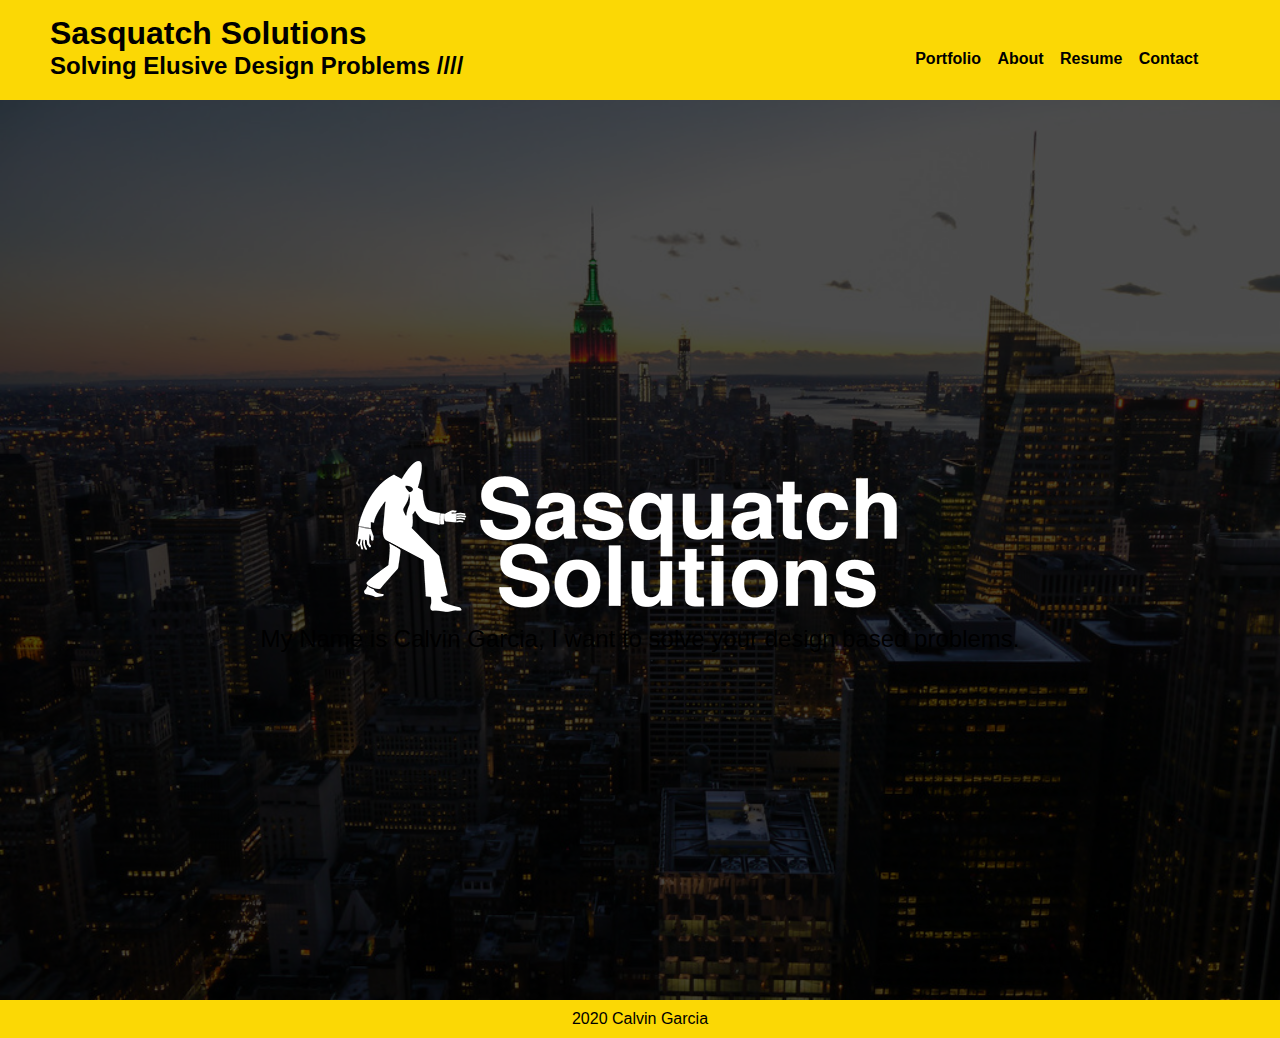
<file: index.html>
<!doctype html>
<html>
<head>
	<title>Sasquatch Solutions </title>
	<meta charset = UTF-8>
	<link rel = "stylesheet" type= "text/css" href  ="style.css">
		<meta name = "viewport" content = "width = device-width, initial-scale = 1.0">
 	<script src = "javascript/jquery-3.5.1.min.js"></script>
<!--  	<script>
 		document.write("suck my balls");
 	</script> -->
 	

</head>
	<body>
		<div class = "container">
			<div class = "menu">
				<header> 
						<h1> Sasquatch Solutions  </h1>
						<h2> Solving Elusive Design Problems ////</h2> 
					<nav>
						<ul>

<!-- 				<li><a href = "portfolio.html"> Portfolio </a></li> -->
				<li><a href = "portfolio.html"> Portfolio </a></li>
				<li><a href = "about.html"> About </a></li>
				<li><a href = "resume.html"> Resume </a></li>
				<li><a href = "contact.html"> Contact </a></li>
			</ul>
		</nav>
	</header>
	</div>

<div class = "hero">
	<div class = "overlay">
		<img src = "images/sasquatchsolutionswhite3.png">
		<p> My Name is Calvin Garcia, I want to solve your design based problems. </p>
	</div>
</div>


<div class = "bottom">
	<footer>
		<p>
			2020 Calvin Garcia
		</p>
	</footer>
</div>
		</div>
	</body>
</html>
</file>
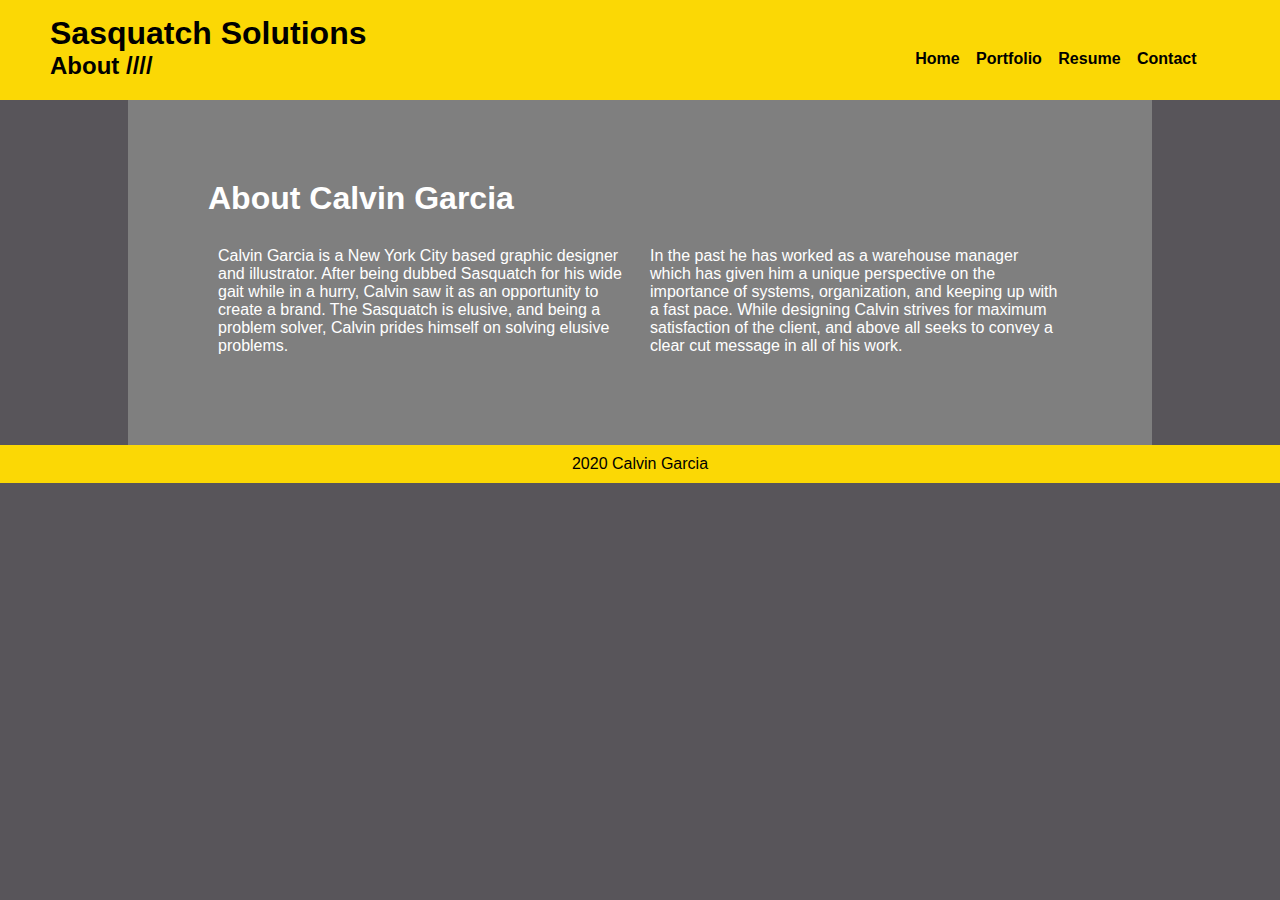
<file: about.html>
<!doctype html>
<html>
<head>
	<title>Sasquatch Solutions </title>
	<meta charset = UTF-8>
	<link rel = "stylesheet" type= "text/css" href  ="style.css">
 	<script src = "javascript/jquery-3.5.1.min.js"></script>
 		<meta name = "viewport" content = "width = device-width, initial-scale = 1.0">

 	

</head>
	<body>
		<div class = "container">
			<div class = "menu">
				<header> 
							<h1>Sasquatch Solutions </h1>
							<h2> About ////</h2>
					<nav>
						<ul>
					
						
				<li><a href = "index.html"> Home </a></li>
				<li><a href = "portfolio.html"> Portfolio </a></li>
				<li><a href = "resume.html"> Resume </a></li>
				<li><a href = "contact.html"> Contact </a></li>
			</ul>
		</nav>
	</header>
	</div>

	<div class ="article_container">

		<div class = "article">
			<h1> About Calvin Garcia </h1>

			<div class  = "article_text">
			<p>
				Calvin Garcia is a New York City based graphic designer and illustrator. After being dubbed Sasquatch for his wide gait while in a hurry, Calvin saw it as an opportunity to create a brand. The Sasquatch is elusive, and being a problem solver, Calvin prides himself on solving elusive problems. 
			</p>

			<p>	
				In the past he has worked as a warehouse manager which has given him a unique perspective on the importance of systems, organization, and keeping up with a fast pace. While designing Calvin strives for maximum satisfaction of the client, and above all seeks to convey a clear cut message in all of his work. 
			</p>
		</div>	
	</div>			
</div>

<div class = "bottom">
	<footer>
		<p>
			2020 Calvin Garcia
		</p>
	</footer>
</div>
		</div>
	</body>
</html>
</file>
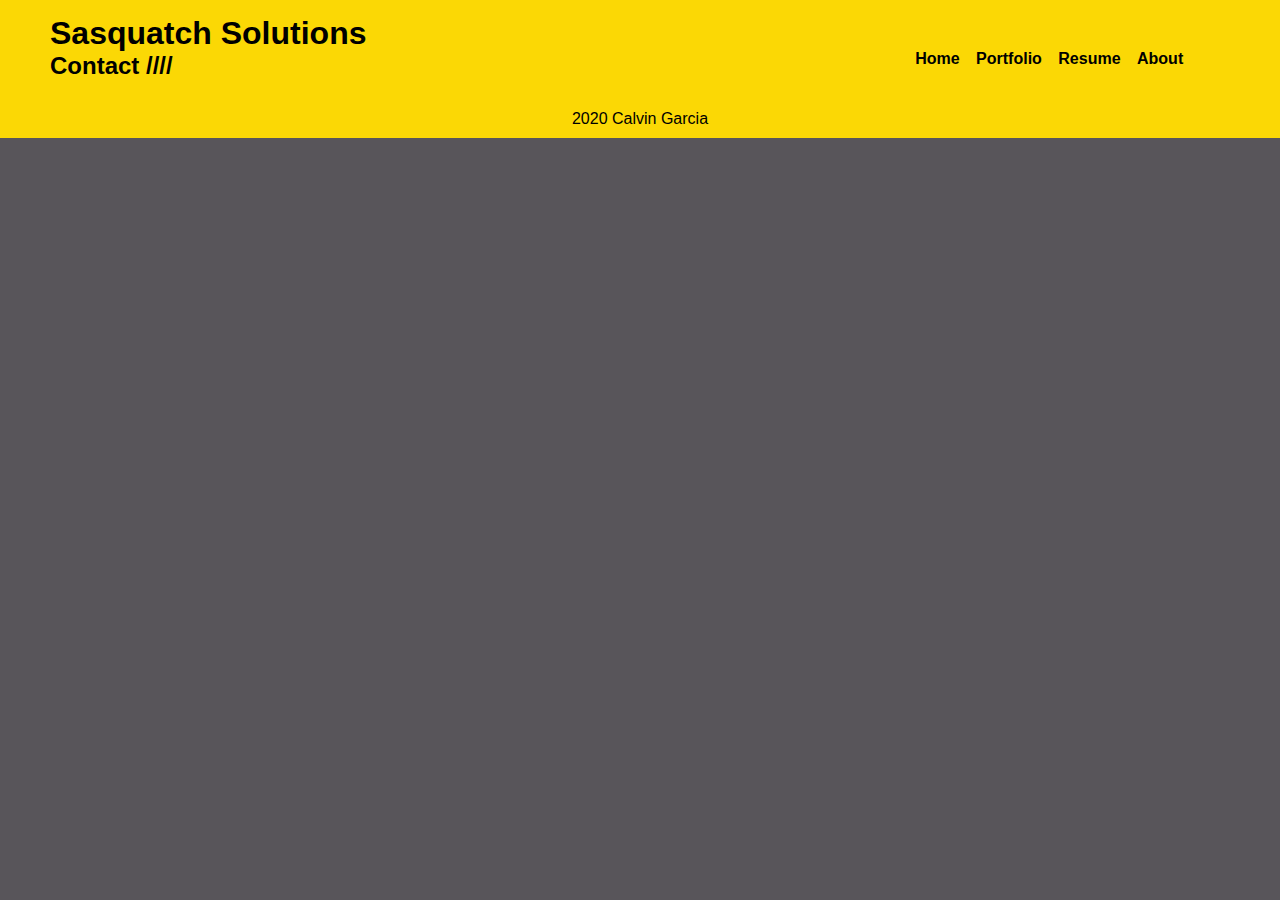
<file: contact.html>
<!doctype html>
<html>
<head>
	<title>Sasquatch Solutions </title>
	<meta charset = UTF-8>
	<link rel = "stylesheet" type= "text/css" href  ="style.css">
 	<script src = "javascript/jquery-3.5.1.min.js"></script>
 	<meta name = "viewport" content = "width = device-width, initial-scale = 1.0">

 	

</head>
	<body>
		<div class = "container">
			<div class = "menu">
				<header> 
							<h1>Sasquatch Solutions </h1>
							<h2> Contact ////</h2>
					<nav>
						<ul>
					
						
				<li><a href = "index.html"> Home </a></li>
				<li><a href = "portfolio.html"> Portfolio </a></li>
				<li><a href = "resume.html"> Resume </a></li>
				<li><a href = "about.html"> About </a></li>
			</ul>
		</nav>
	</header>
	</div>

	<div class ="article_container">

		<div class = "contact_container">
			

			
		</div>	

</div>

<div class = "bottom">
	<footer>
		<p>
			2020 Calvin Garcia
		</p>
	</footer>
</div>
		</div>
	</body>
</html>
</file>
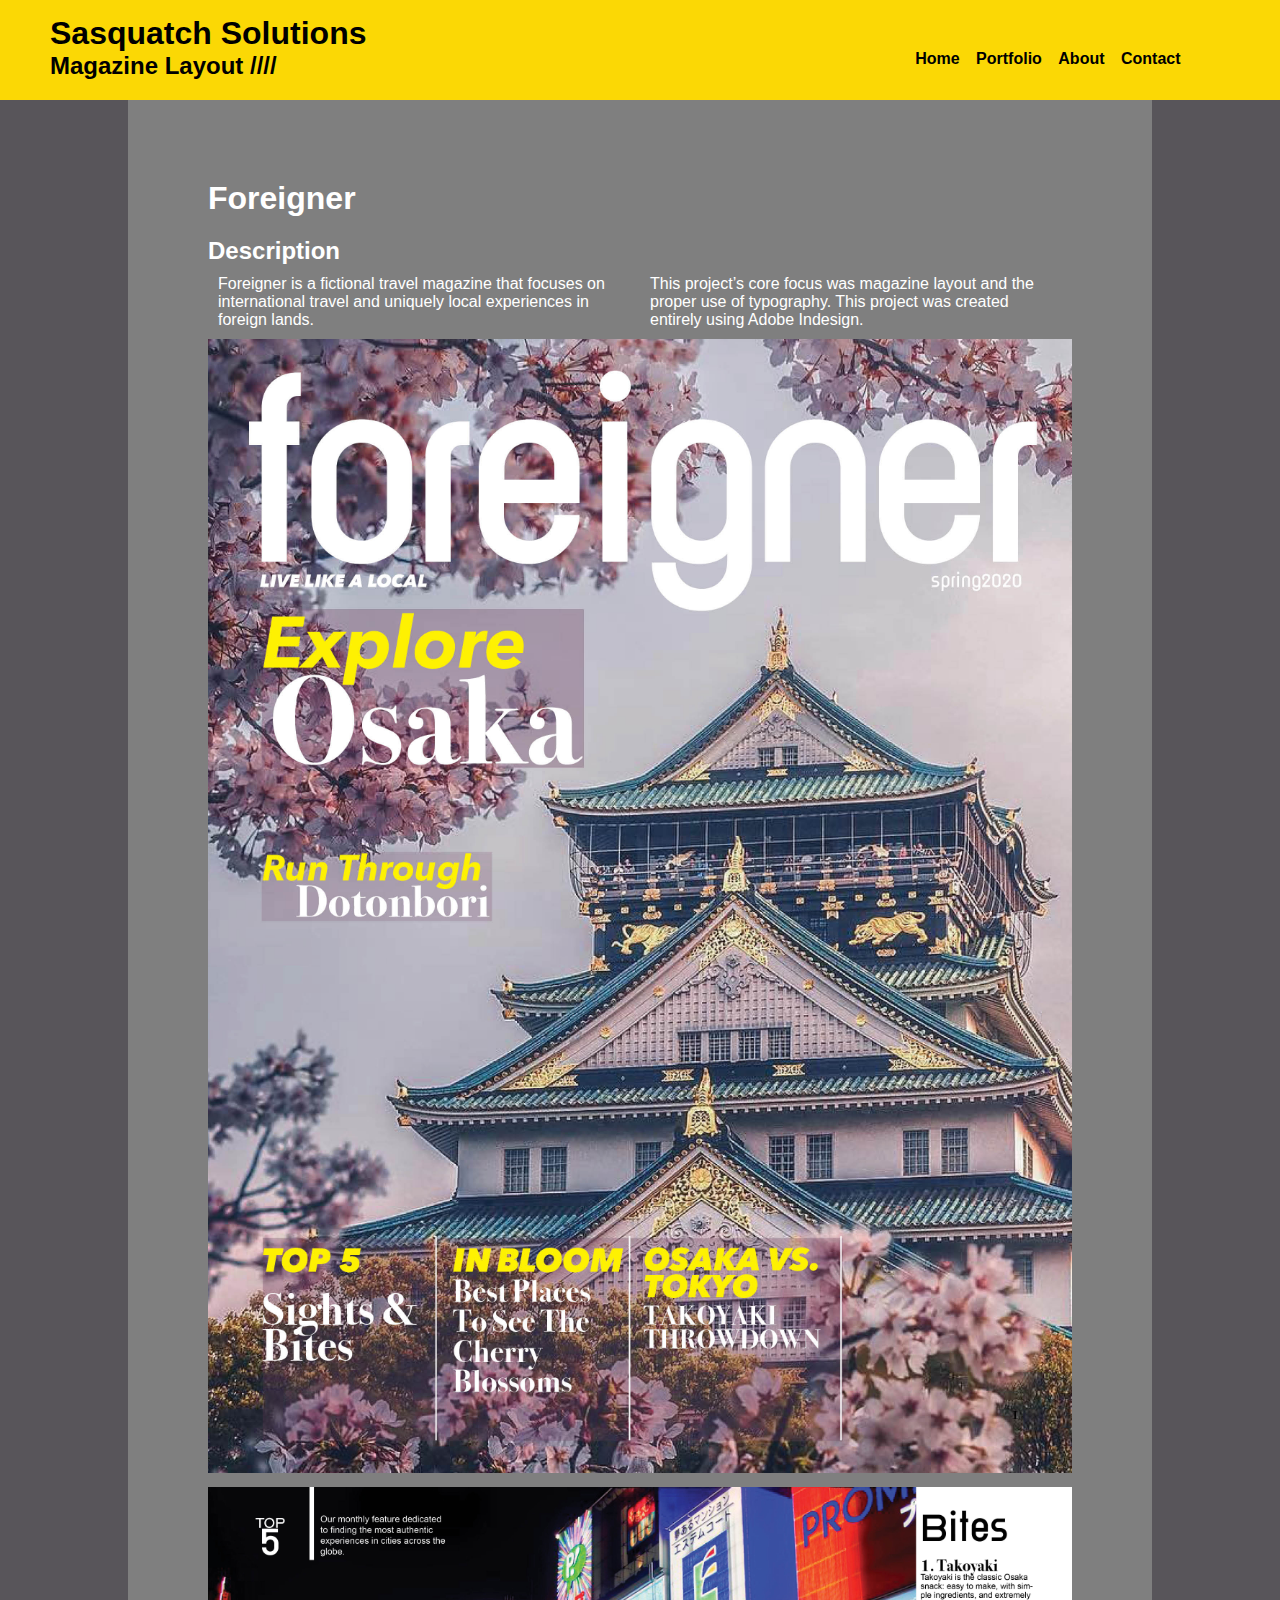
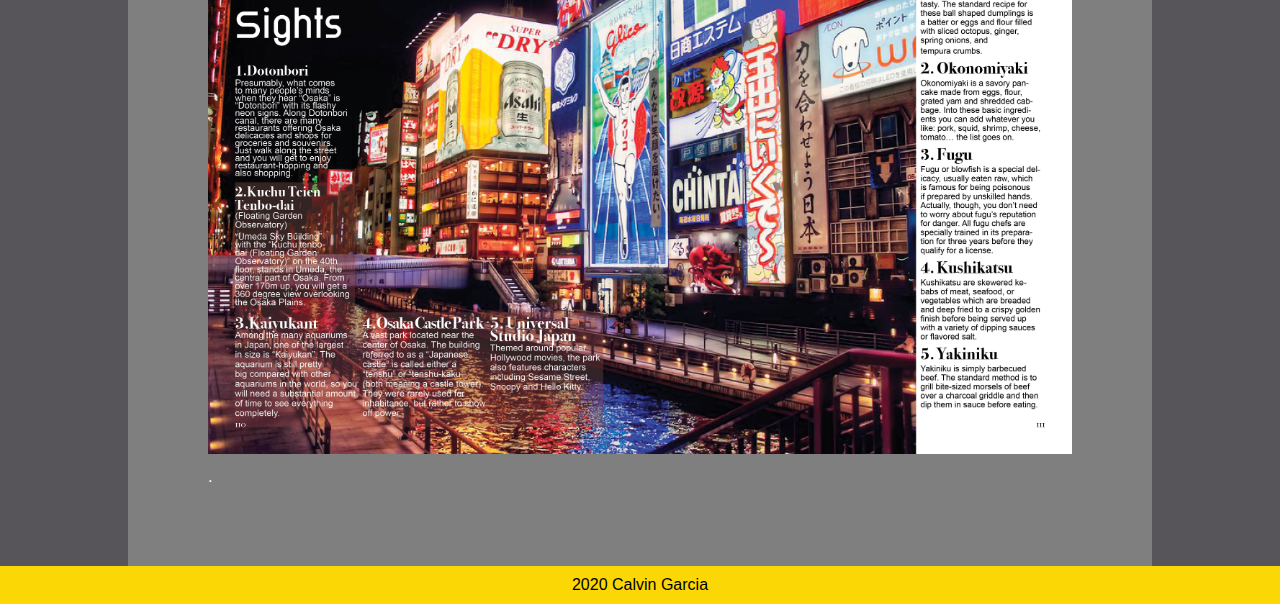
<file: foreigner.html>
<!doctype html>
<html>
<head>
	<title>Sasquatch Solutions </title>
	<meta charset = UTF-8>
	<link rel = "stylesheet" type= "text/css" href  ="style.css">
 	<script src = "javascript/jquery-3.5.1.min.js"></script>
 		<meta name = "viewport" content = "width = device-width, initial-scale = 1.0">
<style>




</style>
 	

</head>
	<body>
		<div class = "container">
			<div class = "menu">
				<header> 
							<h1>Sasquatch Solutions </h1>
							<h2> Magazine Layout ////</h2>
					<nav>
						<ul>
					
						
				<li><a href = "index.html"> Home </a></li>
				<li><a href = "portfolio.html"> Portfolio </a></li>
				<li><a href = "about.html"> About </a></li>
				<li><a href = "contact.html"> Contact </a></li>
			</ul>
		</nav>
	</header>
	</div>

	<div class ="article_container">

		<div class = "article">

		<h1> Foreigner </h1>	
		<h2> Description </h2>

		<div class = "article_text">
			
			<p> 
				Foreigner is a fictional travel magazine that focuses on international travel and uniquely local experiences in foreign lands.
			</p>	

			<p>	
				 This project’s core focus was magazine layout and the proper use of typography. This project was created entirely using Adobe Indesign.

			</p>	

		</div>	

			<div class ="article_images">  

	

			<a href = "images/design/foreignerv4.jpg" target = "_blank" > <img src = "images/design/foreignerv4.jpg"></a>

		

			<a href = "images/design/foreignerv42.jpg" target ="_blank"> <img src = "images/design/foreignerv42.jpg"></a>.

			
			</div>
		</div>	

</div>

<div class = "bottom">
	<footer>
		<p>
			2020 Calvin Garcia
		</p>
	</footer>
</div>
		</div>
	</body>
</html>
</file>
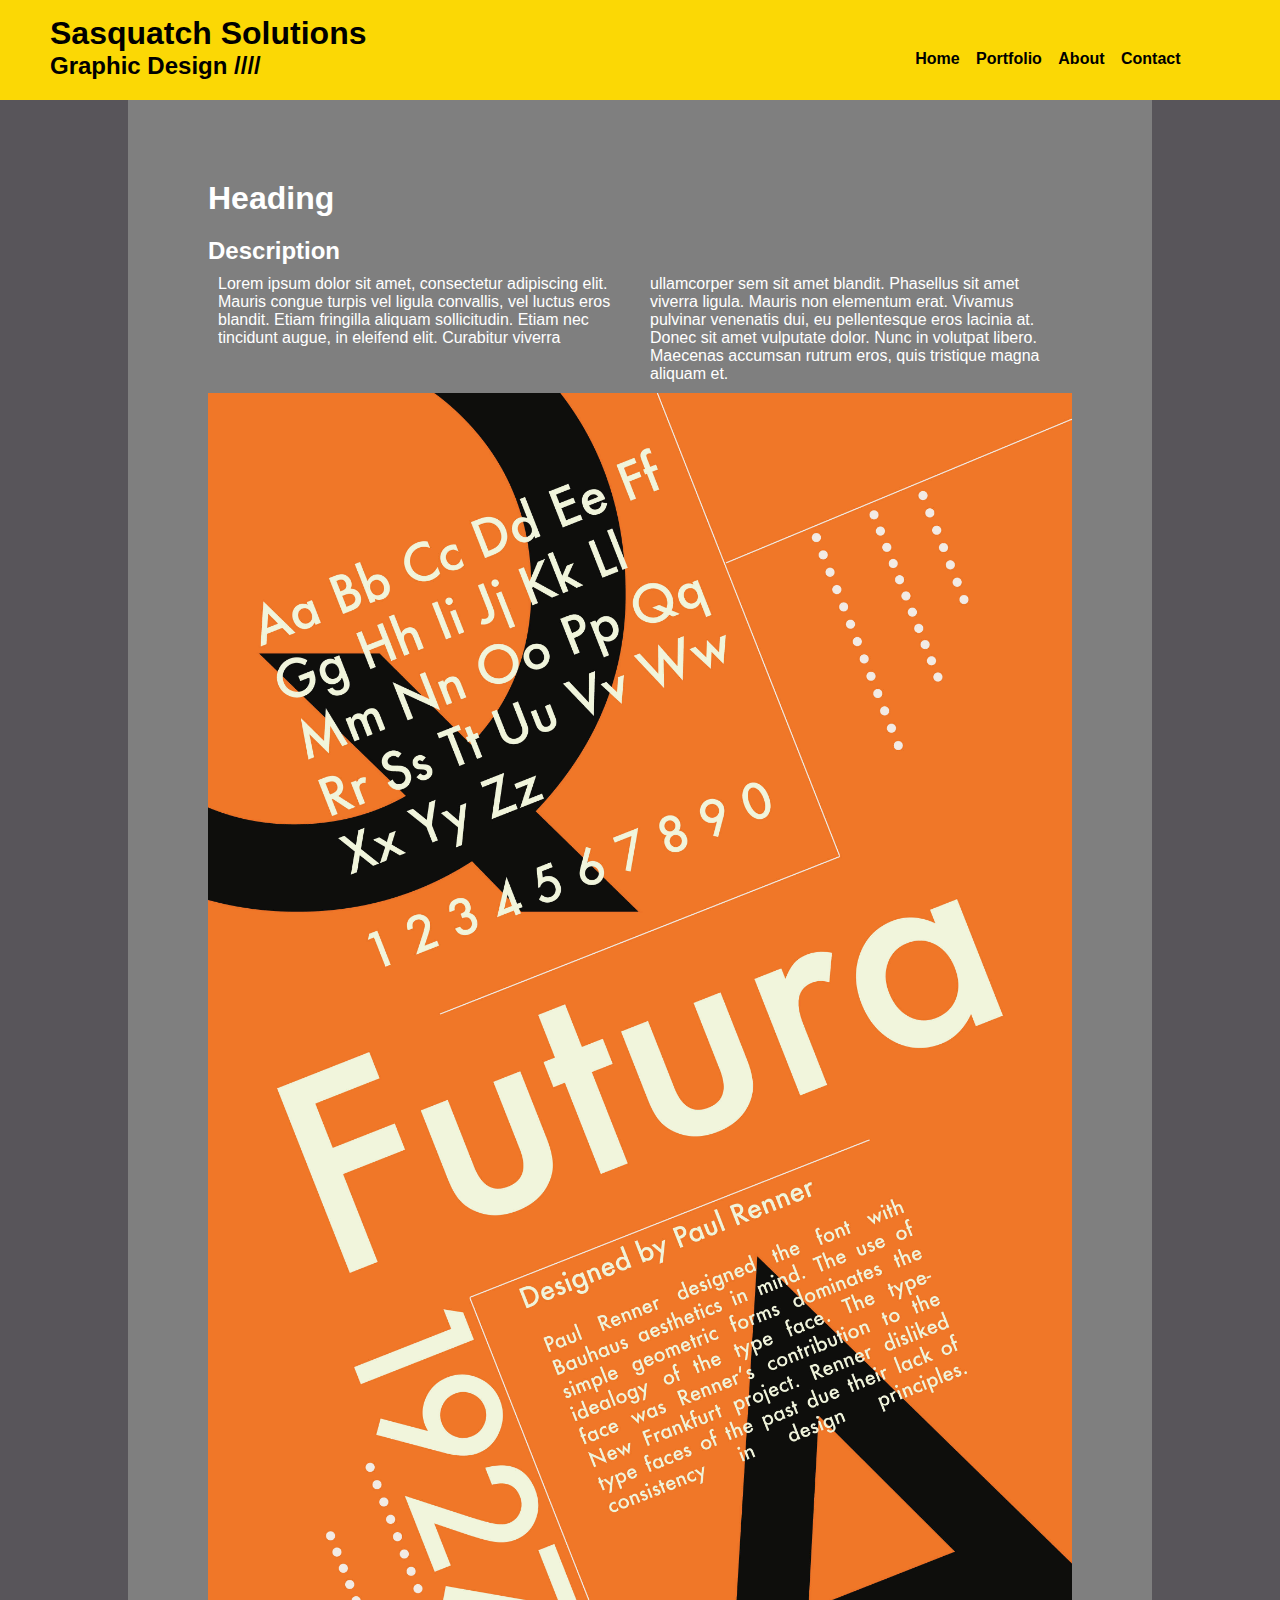
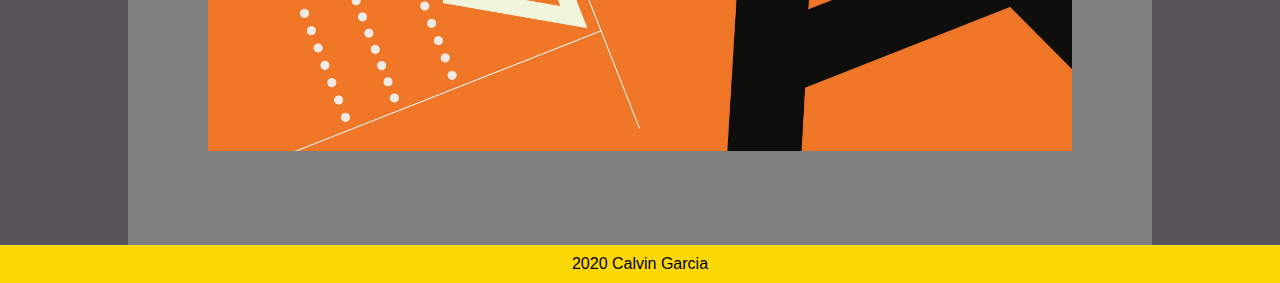
<file: futura.html>
<!doctype html>
<html>
<head>
	<title>Sasquatch Solutions </title>
	<meta charset = UTF-8>
	<link rel = "stylesheet" type= "text/css" href  ="style.css">
 	<script src = "javascript/jquery-3.5.1.min.js"></script>
 		<meta name = "viewport" content = "width = device-width, initial-scale = 1.0">
<style>




</style>
 	

</head>
	<body>
		<div class = "container">
			<div class = "menu">
				<header> 
							<h1>Sasquatch Solutions </h1>
							<h2>Graphic Design ////</h2>
					<nav>
						<ul>
					
						
				<li><a href = "index.html"> Home </a></li>
				<li><a href = "portfolio.html"> Portfolio </a></li>
				<li><a href = "about.html"> About </a></li>
				<li><a href = "contact.html"> Contact </a></li>
			</ul>
		</nav>
	</header>
	</div>

	<div class ="article_container">

		<div class = "article">

		<h1> Heading </h1>	
		<h2> Description </h2>

		<div class = "article_text">
			
			<p> 
				Lorem ipsum dolor sit amet, consectetur adipiscing elit. Mauris congue turpis vel ligula convallis, vel luctus eros blandit. Etiam fringilla aliquam sollicitudin. Etiam nec tincidunt augue, in eleifend elit. Curabitur viverra 
			</p>	

			<p>	
				ullamcorper sem sit amet blandit. Phasellus sit amet viverra ligula. Mauris non elementum erat. Vivamus pulvinar venenatis dui, eu pellentesque eros lacinia at. Donec sit amet vulputate dolor. Nunc in volutpat libero. Maecenas accumsan rutrum eros, quis tristique magna aliquam et.
			</p>	

		</div>	

			<div class ="article_images">  

	

			<a href = "images/design/typespecimen.jpg" target = "_blank" > <img src = "images/design/typespecimen.jpg"></a>


			
			</div>
		</div>	

</div>

<div class = "bottom">
	<footer>
		<p>
			2020 Calvin Garcia
		</p>
	</footer>
</div>
		</div>
	</body>
</html>
</file>
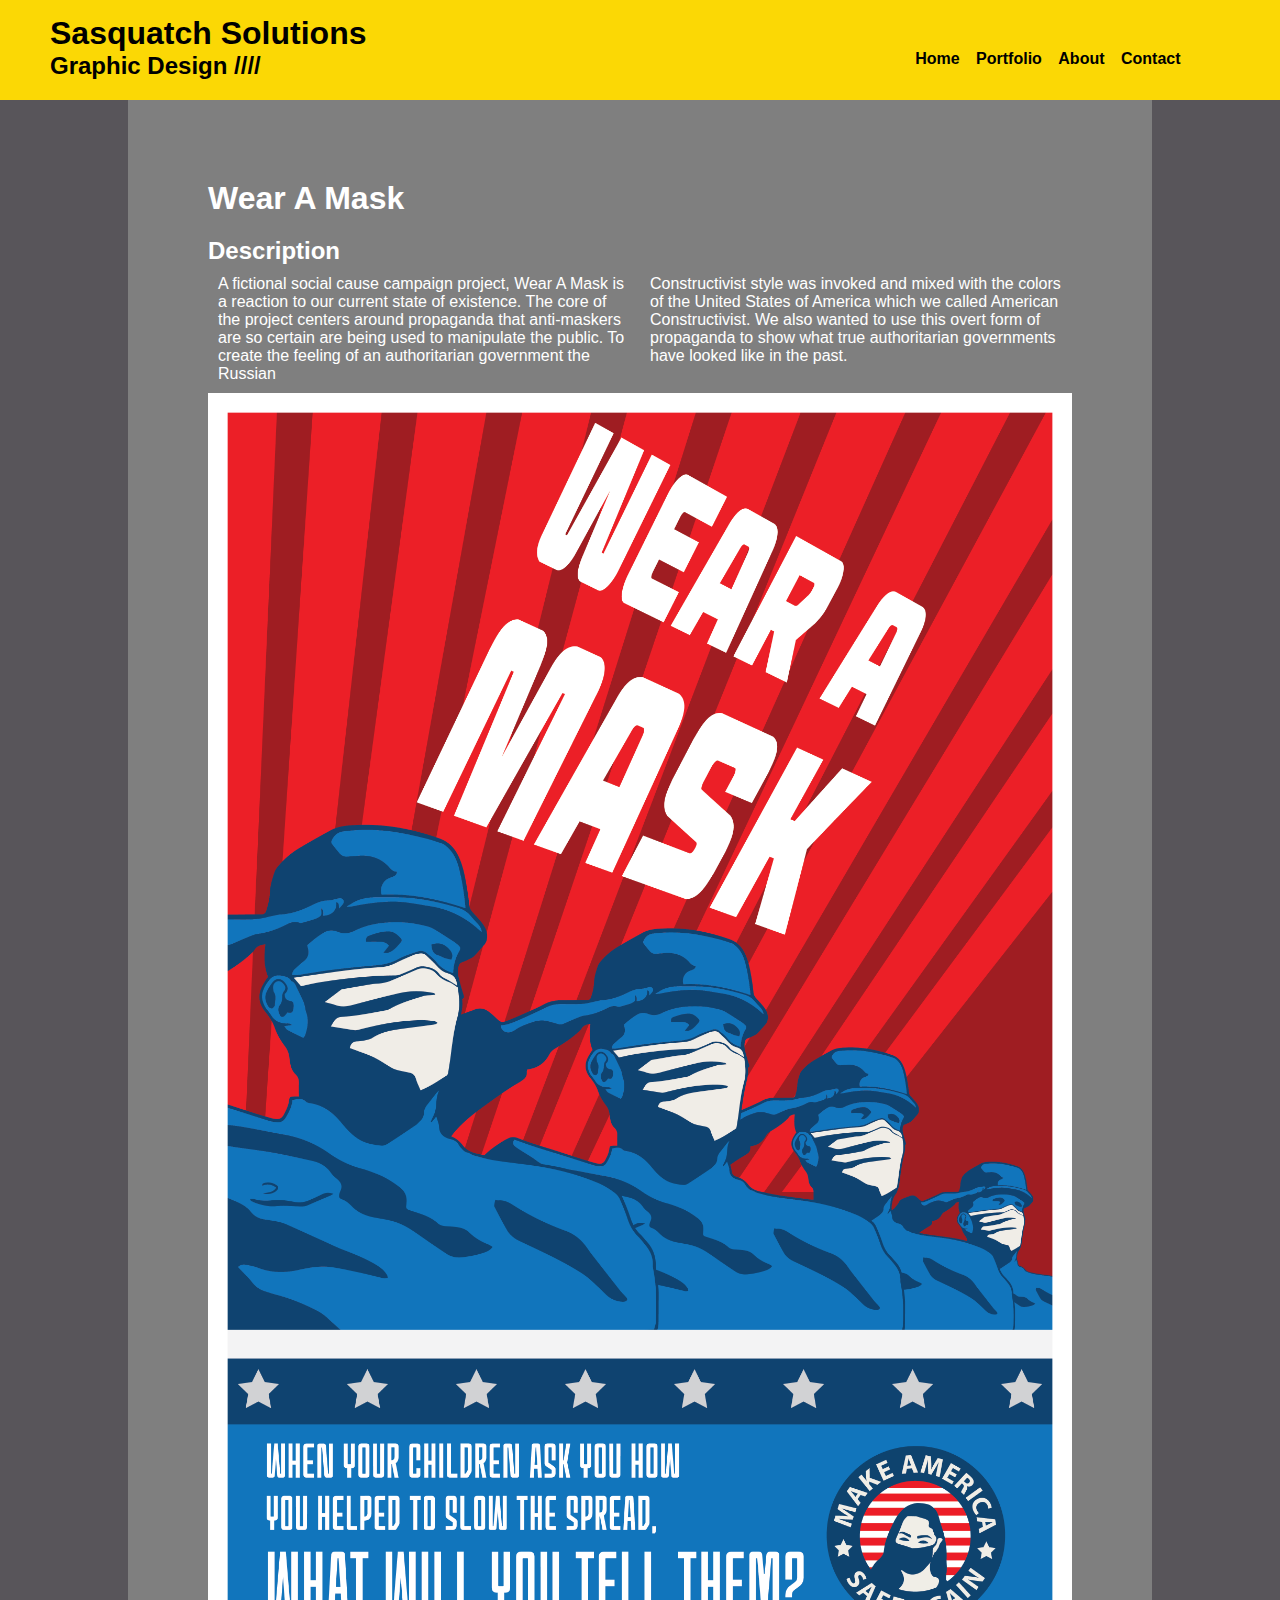
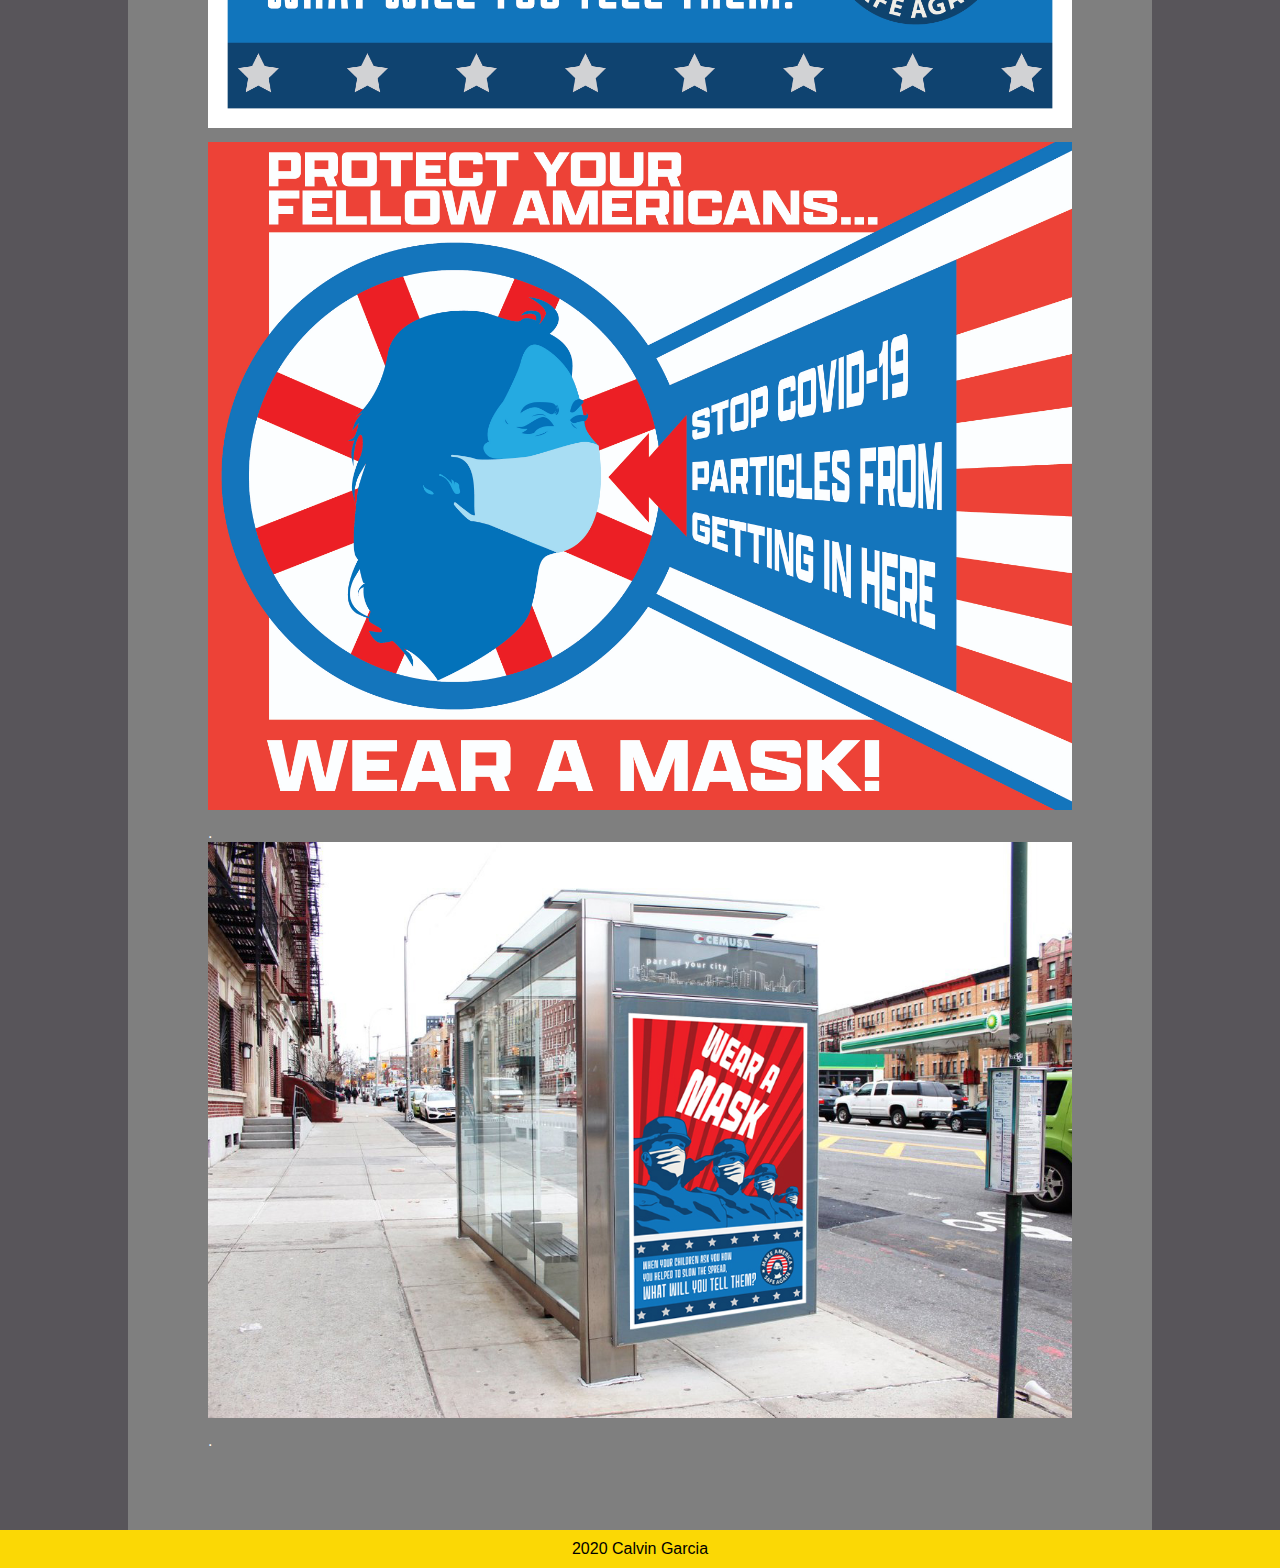
<file: maskup.html>
<!doctype html>
<html>
<head>
	<title>Sasquatch Solutions </title>
	<meta charset = UTF-8>
	<link rel = "stylesheet" type= "text/css" href  ="style.css">
 	<script src = "javascript/jquery-3.5.1.min.js"></script>
 		<meta name = "viewport" content = "width = device-width, initial-scale = 1.0">
<style>




</style>
 	

</head>
	<body>
		<div class = "container">
			<div class = "menu">
				<header> 
							<h1>Sasquatch Solutions </h1>
							<h2> Graphic Design ////</h2>
					<nav>
						<ul>
					
						
				<li><a href = "index.html"> Home </a></li>
				<li><a href = "portfolio.html"> Portfolio </a></li>
				<li><a href = "about.html"> About </a></li>
				<li><a href = "contact.html"> Contact </a></li>
			</ul>
		</nav>
	</header>
	</div>

	<div class ="article_container">

		<div class = "article">

		<h1> Wear A Mask </h1>	
		<h2> Description </h2>

		<div class = "article_text">
			
			<p> 
				A fictional social cause campaign project, Wear A Mask is a reaction to our current state of existence. The core of the project centers around propaganda that anti-maskers are so certain are being used to manipulate the public. To create 
				the feeling of an authoritarian government the Russian 
			</p>	

			<p>	
				Constructivist style was invoked and mixed with the colors of the United States of America which we called American Constructivist. We also wanted to use this overt form of propaganda to show what true authoritarian governments have looked like in the past. 

			</p>	

		</div>	

			<div class ="article_images">  

	

			<a href = "images/design/poster2.png" target = "_blank" > <img src = "images/design/poster2.png"></a>

		

			<a href = "images/design/poster1.jpg" target ="_blank"> <img src = "images/design/poster1.jpg"></a>.

			<a href = "images/mockup2.jpg" target ="_blank"> <img src = "images/mockup2.jpg"></a>.

			
			</div>
		</div>	

</div>

<div class = "bottom">
	<footer>
		<p>
			2020 Calvin Garcia
		</p>
	</footer>
</div>
		</div>
	</body>
</html>
</file>
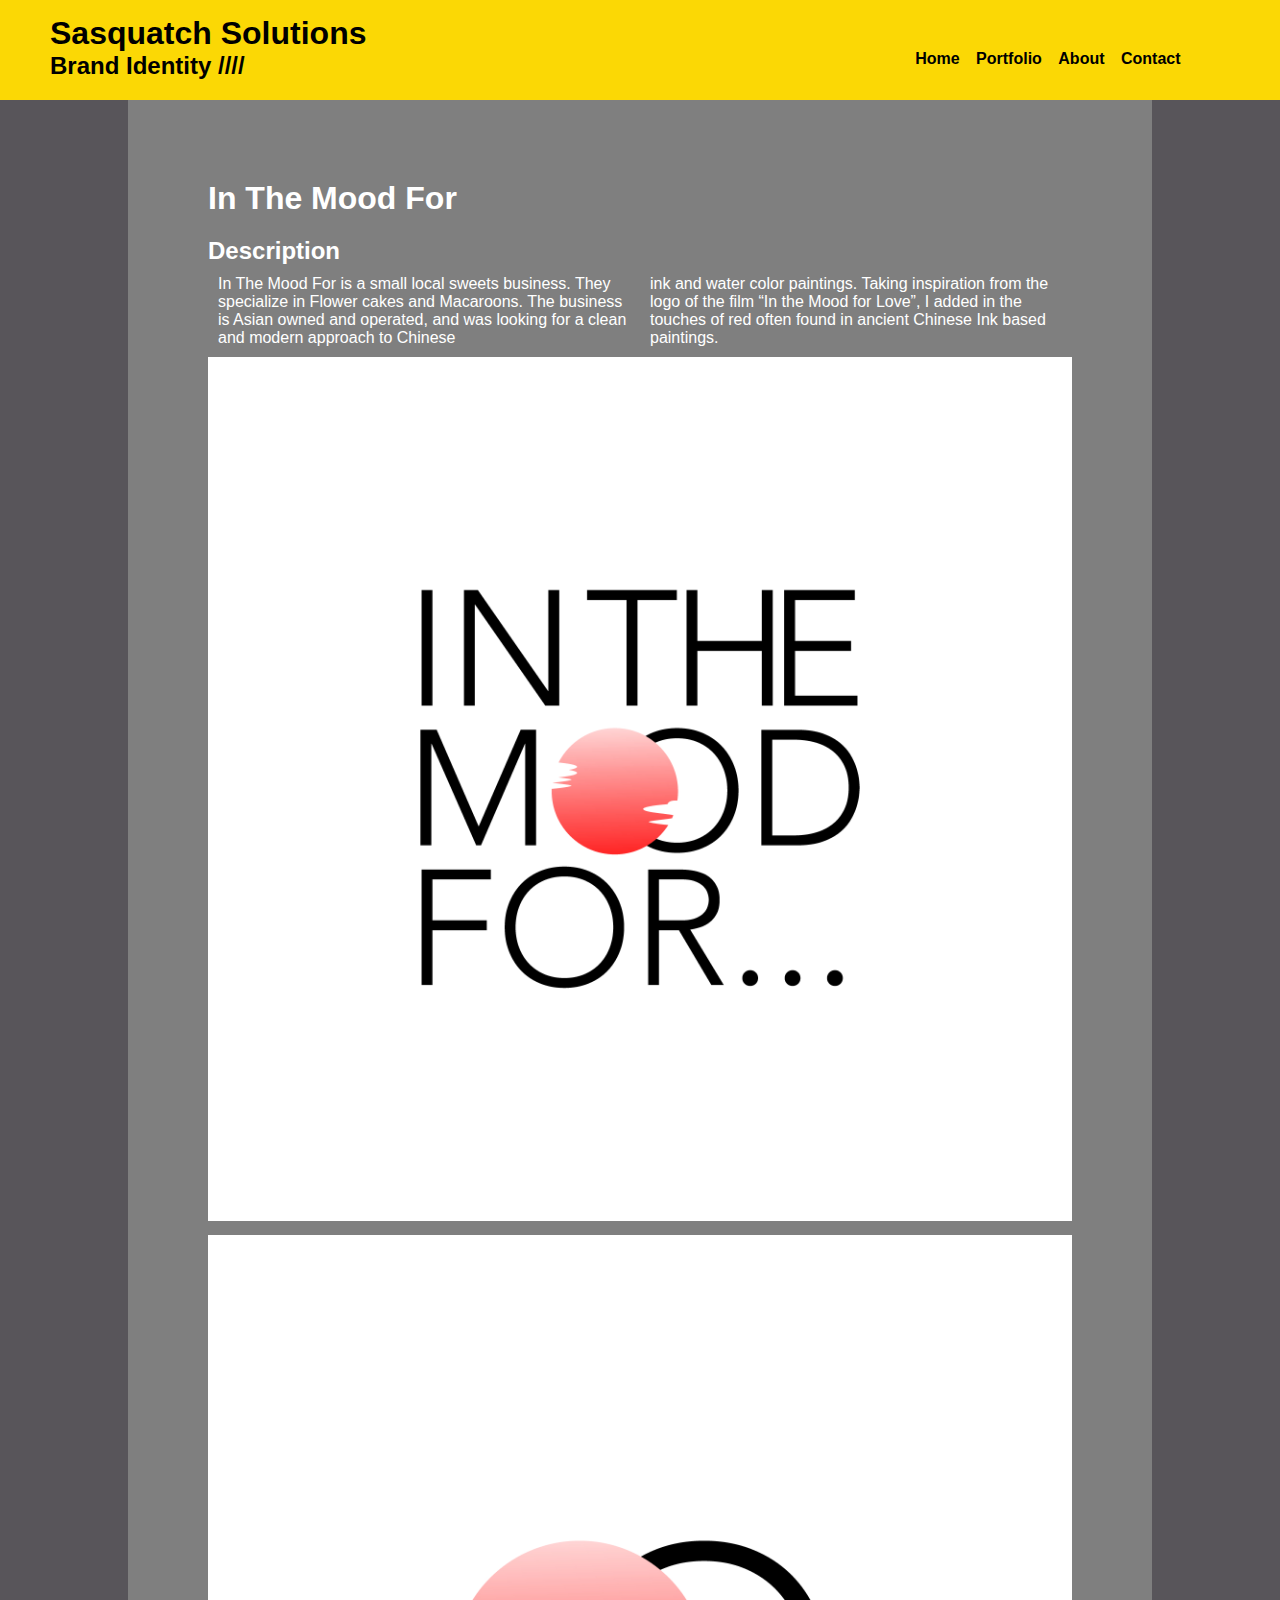
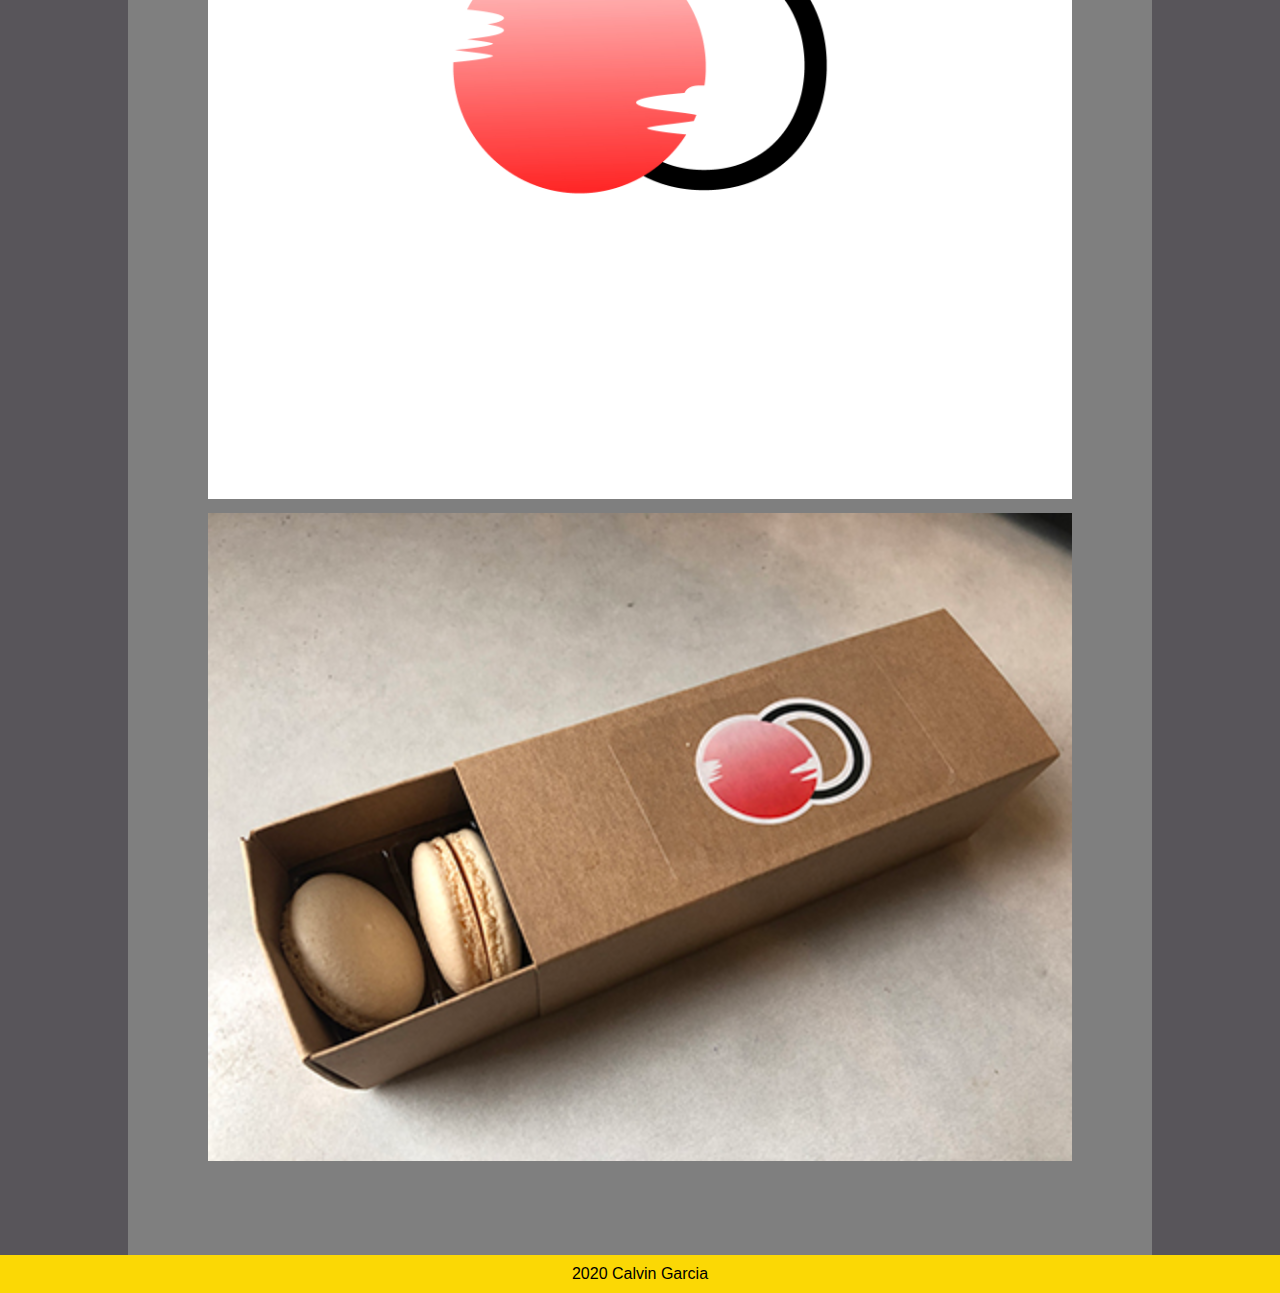
<file: moodfor.html>
<!doctype html>
<html>
<head>
	<title>Sasquatch Solutions </title>
	<meta charset = UTF-8>
	<link rel = "stylesheet" type= "text/css" href  ="style.css">
 	<script src = "javascript/jquery-3.5.1.min.js"></script>
 		<meta name = "viewport" content = "width = device-width, initial-scale = 1.0">
<style>




</style>
 	

</head>
	<body>
		<div class = "container">
			<div class = "menu">
				<header> 
							<h1>Sasquatch Solutions </h1>
							<h2> Brand Identity ////</h2>
					<nav>
						<ul>
					
						
				<li><a href = "index.html"> Home </a></li>
				<li><a href = "portfolio.html"> Portfolio </a></li>
				<li><a href = "about.html"> About </a></li>
				<li><a href = "contact.html"> Contact </a></li>
			</ul>
		</nav>
	</header>
	</div>

	<div class ="article_container">

		<div class = "article">

		<h1> In The Mood For </h1>	
		<h2> Description </h2>

		<div class = "article_text">
			
			<p> 
				In The Mood For is a small local sweets business. They specialize in Flower cakes and Macaroons. The business is Asian owned and operated, and was looking for a clean and modern approach to Chinese 
			</p>	

			<p>	
				ink and water color paintings. Taking inspiration from the logo of the film “In the Mood for Love”, I added in the touches of red often found in ancient Chinese Ink based paintings.

			</p>	

		</div>	

			<div class ="article_images">  

	

			<a href = "images/branding/inthemoodfor.jpg" target = "_blank" > <img src = "images/branding/inthemoodfor.jpg"></a>

			<a href = "images/branding/inthemoodfor1-01.jpg" target = "_blank" > <img src = "images/branding/inthemoodfor1-01.jpg"></a>

			<a href = "images/branding/moodfor6.jpg" target = "_blank" > <img src = "images/branding/moodfor6.jpg"></a>

		

			

			
			</div>
		</div>	

</div>

<div class = "bottom">
	<footer>
		<p>
			2020 Calvin Garcia
		</p>
	</footer>
</div>
		</div>
	</body>
</html>
</file>
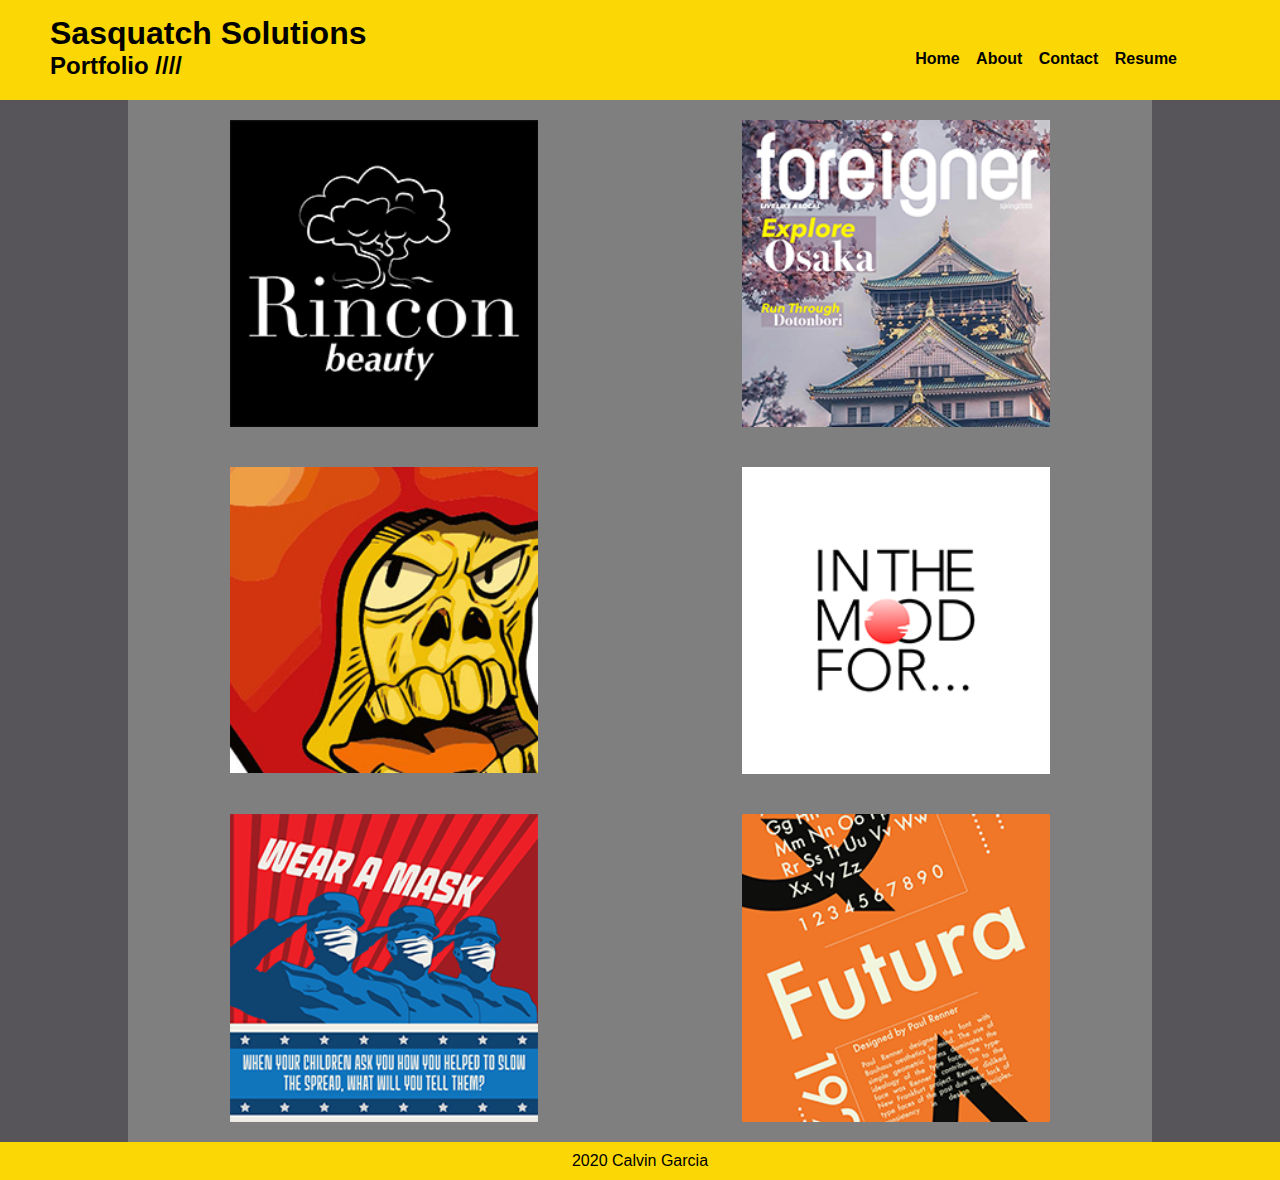
<file: portfolio.html>
<!doctype html>
<html>
<head>
	<title>Sasquatch Solutions </title>
	<meta charset = UTF-8>
	<link rel = "stylesheet" type= "text/css" href  ="style.css">
 	<script src = "javascript/jquery-3.5.1.min.js"></script>
 	<meta name = "viewport" content = "width = device-width, initial-scale = 1.0">


 	

</head>
	<body>
		<div class = "container">
			<div class = "menu">
				<header> 
							<h1>Sasquatch Solutions </h1>
							<h2> Portfolio ////</h2>
					<nav>
						<ul>
					
						
				<li><a href = "index.html"> Home </a></li>
				<li><a href = "about.html"> About </a></li>
				<li><a href = "contact.html"> Contact </a></li>
				<li><a href = "resume.html"> Resume </a></li>
			</ul>
		</nav>
	</header>
	</div>

	<div class = "content">

<div class = "project_container">	
	<div class = "no1">			
		<div class= "new_project">
			<a href = "#"> <img class = "new_project_image" src= "images/cover_images/rincon_cover2.png"></a> 
				<div class = "new_project_overlay">
					<p class = "new_project_title"> Rincon Beauty</p>
					<p> A Natural Beauty Line </p>
					<a  href = "rincon.html" class = "new_project_description">See More</a>
				</div>
			</div>
	</div>
</div>



<div class = "project_container">	
	<div class = "no3">			
		<div class= "new_project">
			<a href = "#"> <img class = "new_project_image" src= "images/cover_images/foreigner_cover.png"></a> 
				<div class = "new_project_overlay">
					<p class = "new_project_title"> Foreigner </p>
					<p> Magazine Layout </p>
					<a  href = "foreigner.html" class = "new_project_description">See More</a>
				</div>
			</div>
	</div>
</div>

<div class = "project_container">	
	<div class = "no4">			
		<div class= "new_project">
			<a href = "#"> <img class = "new_project_image" src= "images/cover_images/rotten_cover2.png"></a> 
				<div class = "new_project_overlay">
					<p class = "new_project_title"> Rotten Apple Pinball </p>
					<p> Brooklyn Based Pinball Supplier</p>
					<a  href = "rotten.html" class = "new_project_description">See More</a>
				</div>
			</div>
	</div>
</div>


<div class = "project_container">	
	<div class = "no6">			
		<div class= "new_project">
			<a href = "#"> <img class = "new_project_image" src= "images/cover_images/mood_cover.png"></a> 
				<div class = "new_project_overlay">
					<p class = "new_project_title"> In The Mood For...</p>
					<p> Brand Identity </p>
					<a  href = "moodfor.html" class = "new_project_description">See More</a>
				</div>
			</div>
	</div>
</div>

<div class = "project_container">	
	<div class = "no2">			
		<div class= "new_project">
			<a href = "#"> <img class = "new_project_image" src= "images/cover_images/mask_cover.png"></a> 
				<div class = "new_project_overlay">
					<p class = "new_project_title"> Wear A Mask Campaign  </p>
					<p> Graphic Design </p>
					<a  href = "maskup.html" class = "new_project_description">See More</a>
				</div>
			</div>
	</div>
</div>

<div class = "project_container">	
	<div class = "no5">			
		<div class= "new_project">
			<a href = "#"> <img class = "new_project_image" src= "images/cover_images/futura_cover.png"></a> 
				<div class = "new_project_overlay">
					<p class = "new_project_title"> Futura </p>
					<p> Typeface Appreciation</p>
					<a  href = "futura.html" class = "new_project_description">See More</a>
				</div>
			</div>
	</div>
</div>

</div>

<div class = "bottom">
	<footer>
		<p>
			2020 Calvin Garcia
		</p>
	</footer>
</div>
		</div>
	</body>
</html>
</file>
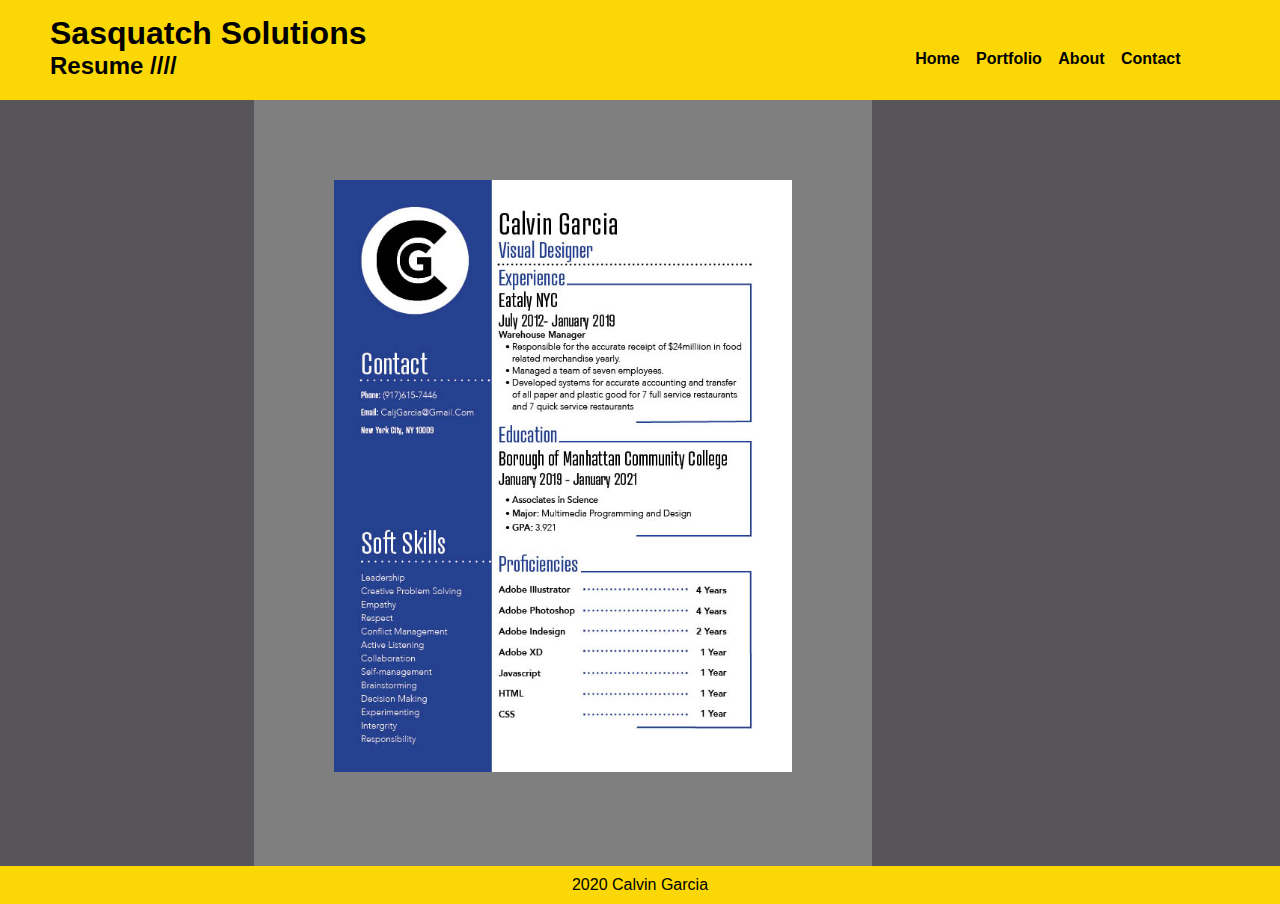
<file: resume.html>
<!doctype html>
<html>
<head>
	<title>Sasquatch Solutions </title>
	<meta charset = UTF-8>
	<link rel = "stylesheet" type= "text/css" href  ="style.css">
 	<script src = "javascript/jquery-3.5.1.min.js"></script>
 		<meta name = "viewport" content = "width = device-width, initial-scale = 1.0">

 	

</head>
	<body>
		<div class = "container">
			<div class = "menu">
				<header> 
							<h1>Sasquatch Solutions </h1>
							<h2> Resume ////</h2>
					<nav>
						<ul>
					
						
				<li><a href = "index.html"> Home </a></li>
				<li><a href = "portfolio.html"> Portfolio </a></li>
				<li><a href = "about.html"> About </a></li>
				<li><a href = "contact.html"> Contact </a></li>
			</ul>
		</nav>
	</header>
	</div>

	<div class ="article_container">

		<div class = "contact_container">

			<div class = "article">
			
			<a href = "images/design/2021resume.jpg" target = _blank><img src = "images/design/2021resume.jpg"></a>
			</div>
		</div>	

</div>

<div class = "bottom">
	<footer>
		<p>
			2020 Calvin Garcia
		</p>
	</footer>
</div>
		</div>
	</body>
</html>
</file>
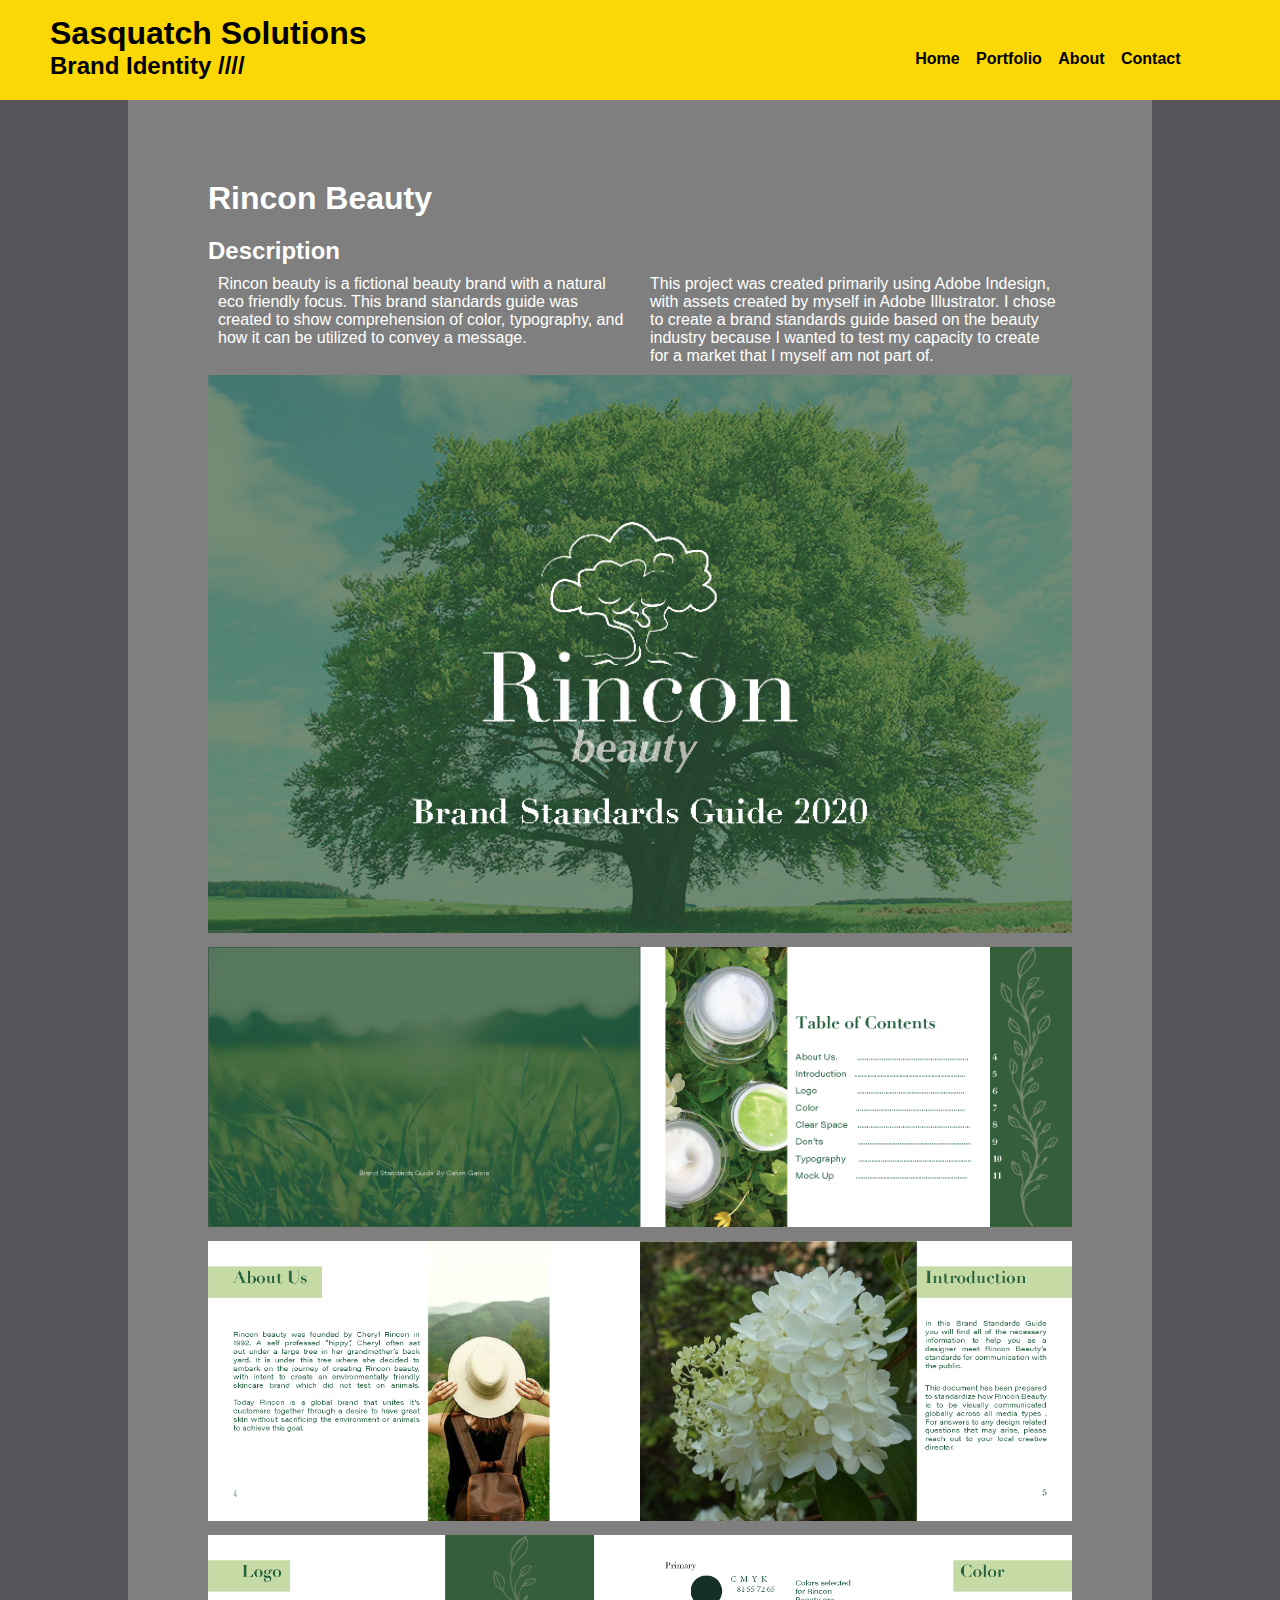
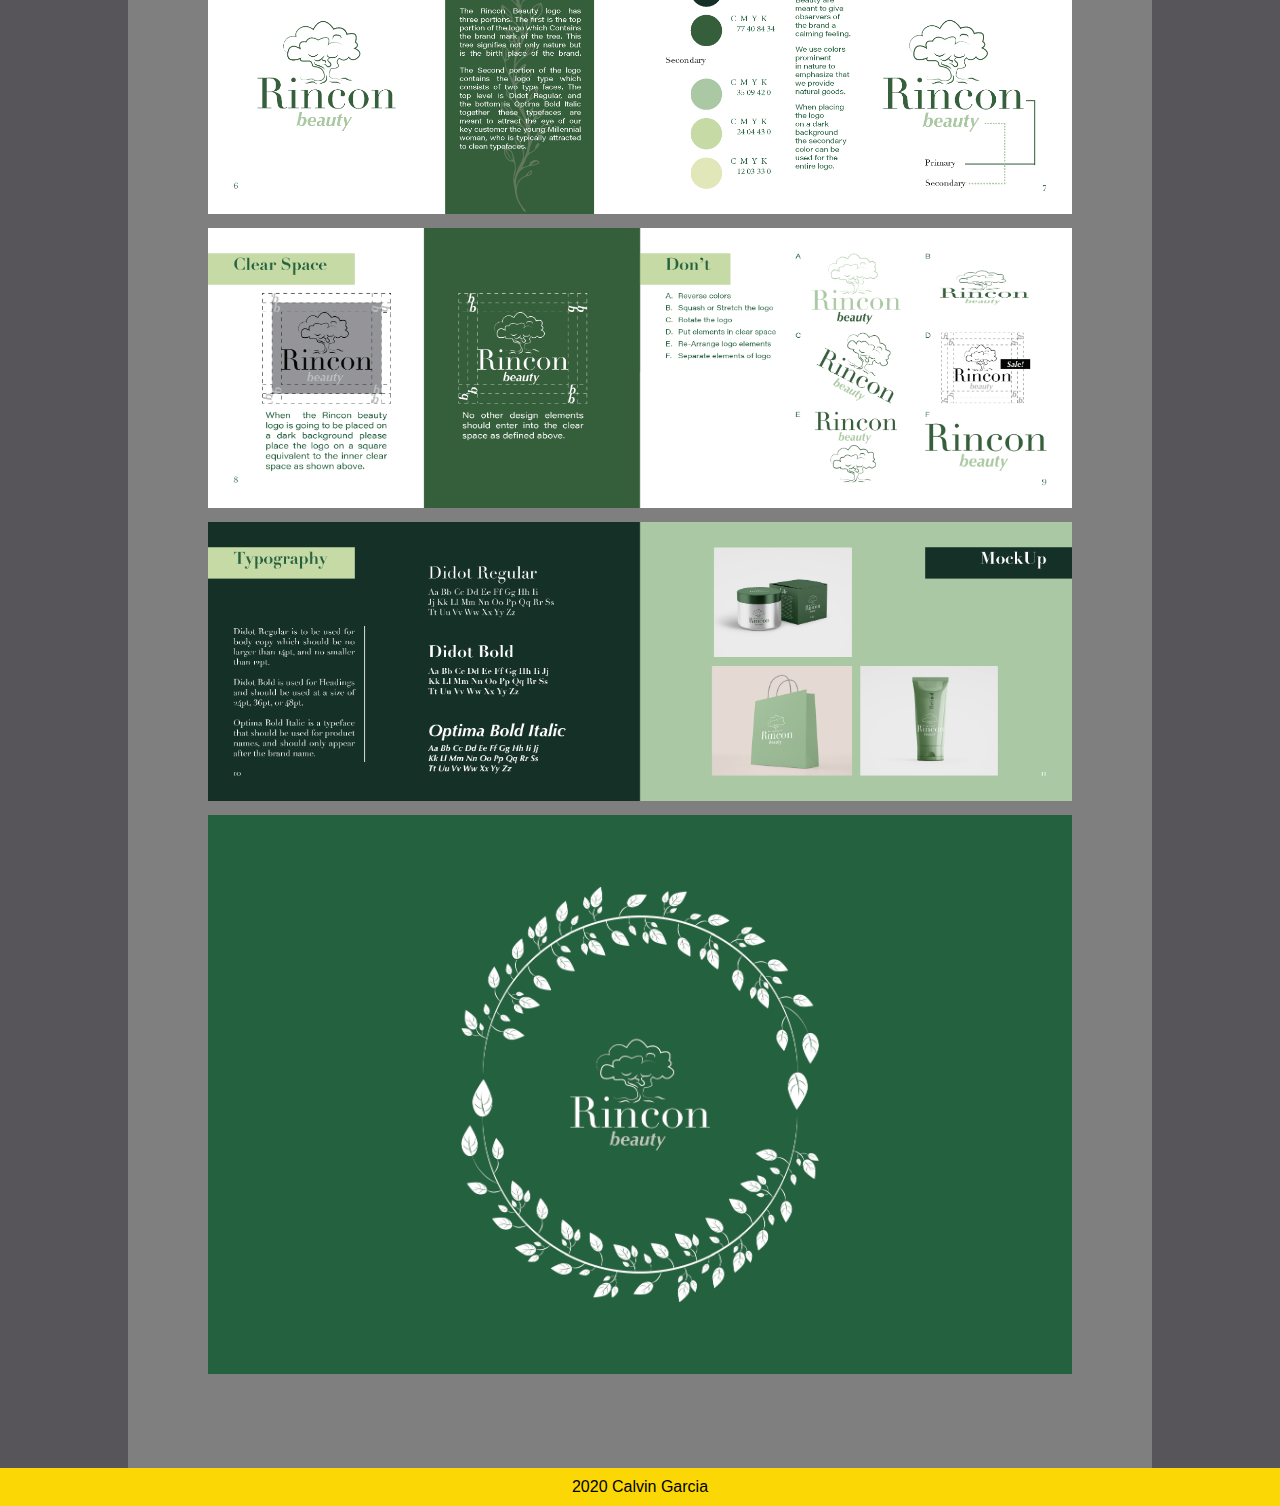
<file: rincon.html>
<!doctype html>
<html>
<head>
	<title>Sasquatch Solutions </title>
	<meta charset = UTF-8>
	<link rel = "stylesheet" type= "text/css" href  ="style.css">
 	<script src = "javascript/jquery-3.5.1.min.js"></script>
 		<meta name = "viewport" content = "width = device-width, initial-scale = 1.0">
<style>




</style>
 	

</head>
	<body>
		<div class = "container">
			<div class = "menu">
				<header> 
							<h1>Sasquatch Solutions </h1>
							<h2> Brand Identity ////</h2>
					<nav>
						<ul>
					
						
				<li><a href = "index.html"> Home </a></li>
				<li><a href = "portfolio.html"> Portfolio </a></li>
				<li><a href = "about.html"> About </a></li>
				<li><a href = "contact.html"> Contact </a></li>
			</ul>
		</nav>
	</header>
	</div>

	<div class ="article_container">

		<div class = "article">

		<h1> Rincon Beauty </h1>	
		<h2> Description </h2>

		<div class = "article_text">
			
			<p> 
			Rincon beauty is a fictional beauty brand with a natural eco  friendly focus. This brand standards guide was created to show comprehension of color, typography, and how it can be utilized to convey a message. 
			</p>	

			<p>	
				This project was created primarily using Adobe Indesign, with assets created by myself in Adobe Illustrator. I chose to create a brand standards guide based on the beauty industry because I wanted to test my capacity to create for a market that I myself am not part of. 

			</p>	

		</div>	

			<div class ="article_images">  

	

			<a href = "images/rincon/rincon_Page_1.png" target = "_blank" > <img src = "images/rincon/rincon_Page_1.png"></a>

			<a href = "images/rincon/rincon_Page_2.png" target = "_blank" > <img src = "images/rincon/rincon_Page_2.png"></a>

			<a href = "images/rincon/rincon_Page_3.png" target = "_blank" > <img src = "images/rincon/rincon_Page_3.png"></a>

			<a href = "images/rincon/rincon_Page_4.png" target = "_blank" > <img src = "images/rincon/rincon_Page_4.png"></a>

			<a href = "images/rincon/rincon_Page_5.png" target = "_blank" > <img src = "images/rincon/rincon_Page_5.png"></a>

			<a href = "images/rincon/rincon_Page_6.png" target = "_blank" > <img src = "images/rincon/rincon_Page_6.png"></a>

			<a href = "images/rincon/rincon_Page_7.png" target = "_blank" > <img src = "images/rincon/rincon_Page_7.png"></a>


		

			

			
			</div>
		</div>	

</div>

<div class = "bottom">
	<footer>
		<p>
			2020 Calvin Garcia
		</p>
	</footer>
</div>
		</div>
	</body>
</html>
</file>
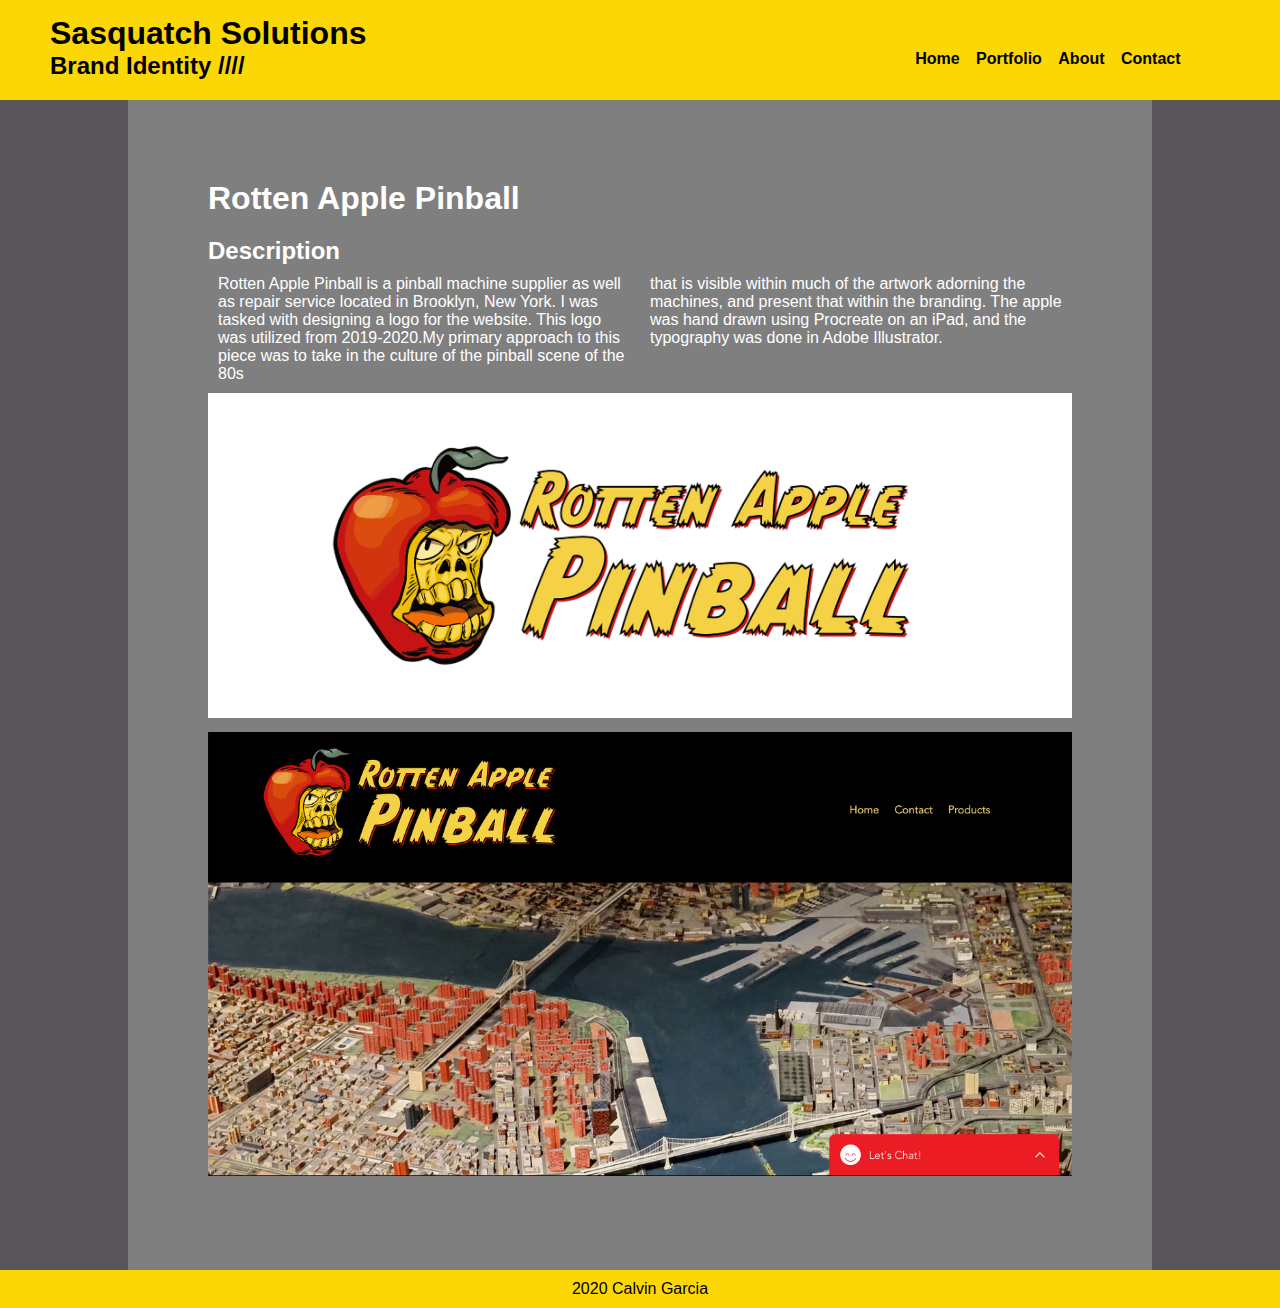
<file: rotten.html>
<!doctype html>
<html>
<head>
	<title>Sasquatch Solutions </title>
	<meta charset = UTF-8>
	<link rel = "stylesheet" type= "text/css" href  ="style.css">
 	<script src = "javascript/jquery-3.5.1.min.js"></script>
 		<meta name = "viewport" content = "width = device-width, initial-scale = 1.0">
<style>




</style>
 	

</head>
	<body>
		<div class = "container">
			<div class = "menu">
				<header> 
							<h1>Sasquatch Solutions </h1>
							<h2> Brand Identity ////</h2>
					<nav>
						<ul>
					
						
				<li><a href = "index.html"> Home </a></li>
				<li><a href = "portfolio.html"> Portfolio </a></li>
				<li><a href = "about.html"> About </a></li>
				<li><a href = "contact.html"> Contact </a></li>
			</ul>
		</nav>
	</header>
	</div>

	<div class ="article_container">

		<div class = "article">

		<h1> Rotten Apple Pinball </h1>	
		<h2> Description </h2>

		<div class = "article_text">
			
			<p> 
				Rotten Apple Pinball is a pinball machine supplier as well as repair service located in Brooklyn, New York. I was tasked with designing a logo for the website. This logo was utilized from 2019-2020.My primary approach to this piece was to take in  the culture of the pinball scene of the 80s
			</p>	

			<p>	
				 that is visible within much of the artwork adorning the machines,  and present that within the branding. The apple was hand drawn using Procreate on an iPad, and the typography was done in Adobe Illustrator. 

			</p>	

		</div>	

			<div class ="article_images">  

	

			<a href = "images/branding/RottenFinal12.jpg" target = "_blank" > <img src = "images/branding/RottenFinal12.jpg"></a>

			<a href = "images/branding/rottenmockupfinal.jpg" target = "_blank" > <img src = "images/branding/rottenmockupfinal.jpg"></a>


			
			</div>
		</div>	

</div>

<div class = "bottom">
	<footer>
		<p>
			2020 Calvin Garcia
		</p>
	</footer>
</div>
		</div>
	</body>
</html>
</file>
<file: style.css>
*{
	box-sizing: border-box;
	margin:0px;
	font-family: helvetica;
}

.menu{
	background:#fbd805;
	padding:50px;
	width:100vw;




}

html{
	height:100%;
}

header{
	position: absolute;
	top:15px;
	/*left:1%;*/
	display:flex;
	flex-direction: column;	
	width:80%;
}


header h1{
/*position: absolute;*/
/*top:10px;
left:1%;*/
/*display:flex;
flex-direction: column;*/

}


header h2{
	/*align-items: flex-start;*/
}

nav{


position:absolute;
left:80%;
top:35px;
width:400px;


}



nav li{
	list-style-type: none;
	display:inline-block;
}


nav a{
	text-decoration:none;
/*	font-size:1.25em;*/
	margin:6px;
	color:black;
	font-weight: bold;
}

nav a:hover{
	background:#58555a;
	color:#fbd805;
	padding:5px;
}

body{
	background:#58555a;
	height:100%;
}

.container{
	height:100%;
	width:100%;
}

.hero{
	background: url("images/nyc1.jpg");
	background-size: cover;
	width:100%;
	height:100%;
}

.article_container{
	display:flex;
	justify-content: center;
/*	height:100%;*/
}

.article{
	height:100%;
	width:80%;
	padding:80px;
	color:white;
	background: #7f7f7f;
	display:flex;
	flex-flow:column;
	justify-content: center;

}

.article img{
	width:100%;
	margin-bottom:10px;
	
		
}

.article_text{
	display:flex;
	align-content:stretch;
	flex-flow: row;
	
}

.article p{
	margin-top:10px;
	margin-bottom:20px;
	margin:10px;
	width:50%;
}

.article h1{
	margin-bottom:20px;
}


.overlay{
	background: rgba( 0,0,0, 0.7);
	height:100%;
	display:flex;
	flex-direction: column;
	justify-content: center;
	align-items: center;
	color:#000000;
	font-size:1.5em;

}

.overlay p{
	text-align: center;
}


.content{
	max-width: 80%;
/*	height:100%;*/
	margin:0px auto;
	background: #7f7f7f;
	display:flex;
	flex-direction:row;
	flex-wrap:wrap;
	justify-content: space-around;
	

}
.project_container{
	width:30%;	
	margin:20px;
}

.new_project{
	position:relative;
	width:100%;

}

.new_project a{
	text-decoration:none;
}

.new_project_image{
	position:relative;
	width:100%;
	display:block;

}


.new_project_overlay{ 
	background:rgba(251,216,2, 0.9);
	display:flex;
	text-align: center;
	flex-direction: column;
	justify-content: center;
	position:absolute;
	width:100%;
	height:100%;
	left:0;
	top:0;
	color:black;
	opacity:0;
	transition:opacity 0.25s;


}

.new_project_overlay:hover{

}

.new_project_overlay >*{
	transform:translateY(20px);
	transition: transform 0.25s;

}

.new_project_overlay:hover >*{
	transform:translateY(0);

}

.new_project_overlay:hover{
	opacity:1;


}

.new_project_overlay:hover p{
	pointer-events: none;
}


.new_project_description{
	color:white;

}


.new_project_overlay:hover a{
	background:black;
	margin-top:3px;
	padding:5px;
	width:100px;
	align-self: center;

}




.project{
	
	padding:20px;
	width:44%;


}

.no1, .no2, .no3, .no4, .no5, .no6{
	display:flex;
	flex-direction: column;
	text-align:center;

}

.project a{
	font-size: 1.5em;
	text-decoration:none;
}

.bottom{
	padding:10px;
	background:#fbd805;
	text-align:center;
}



/*iPad Mobile responsiveness begins here. */


/*
@media screen and( max-width: 375px){
	
.container{
	max-width: 100vw

}

.menu{
	display:flex;
	flex-flow: column;
	flex-wrap: wrap;
	background:#fbd805;
	padding:80px;
}

.menu h1{
	font-size:12pt;
}

header{

}


nav {

display:flex;
flex-flow:column;
flex-wrap:wrap;
position:static;
width:100px;



}

nav ul{
	display:flex;
	flex-flow: 

}




.hero{
	width:100%;
	background:url("images/nyc1.jpg");
	background-size:auto;
	background-position: center center;
}

.overlay img{
	width:25%;
}

}
*/
</file>
